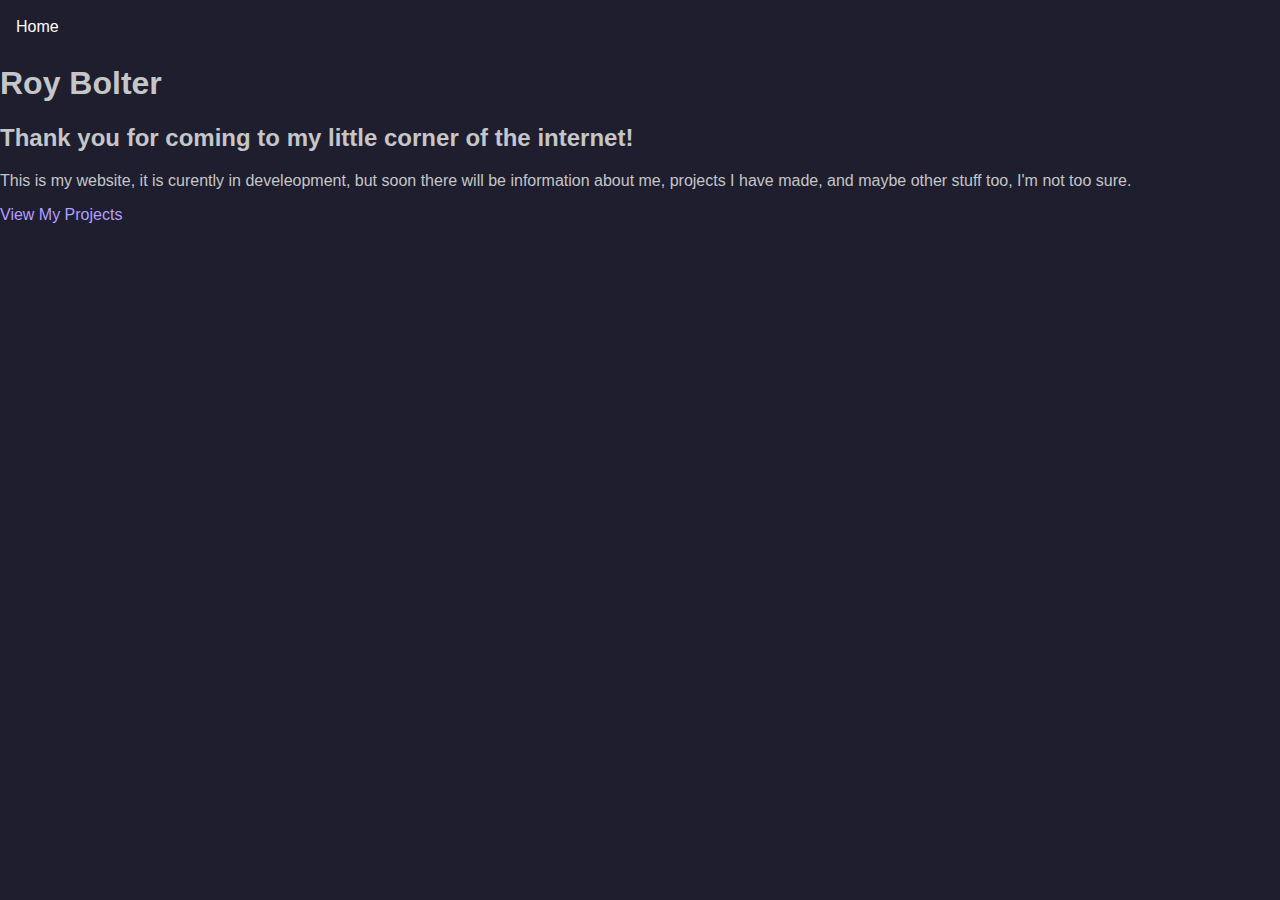
<file: Pages/index.html>
<!DOCTYPE html>
<html lang="en">
<html>
<head>
    <meta charset="UTF-8">
    <meta name="viewport" content="width=device-width, initial-scale=1.0">
    <title>Home Page</title>
    <link rel="stylesheet" type="text/css" href="../cssFiles/style.css">
</head>
<body>

<div id="global-header"></div>


    <h1>Roy Bolter</h1>
    <h2>Thank you for coming to my little corner of the internet!</h2>
    <p>This is my website, it is curently in develeopment, but soon there will be information about me,
        projects I have made, and maybe other stuff too, I'm not too sure.</p>
    <a href="projects.html">View My Projects</a>


<script src="../scripts/header.js"></script>
</body>
</html>
</file>
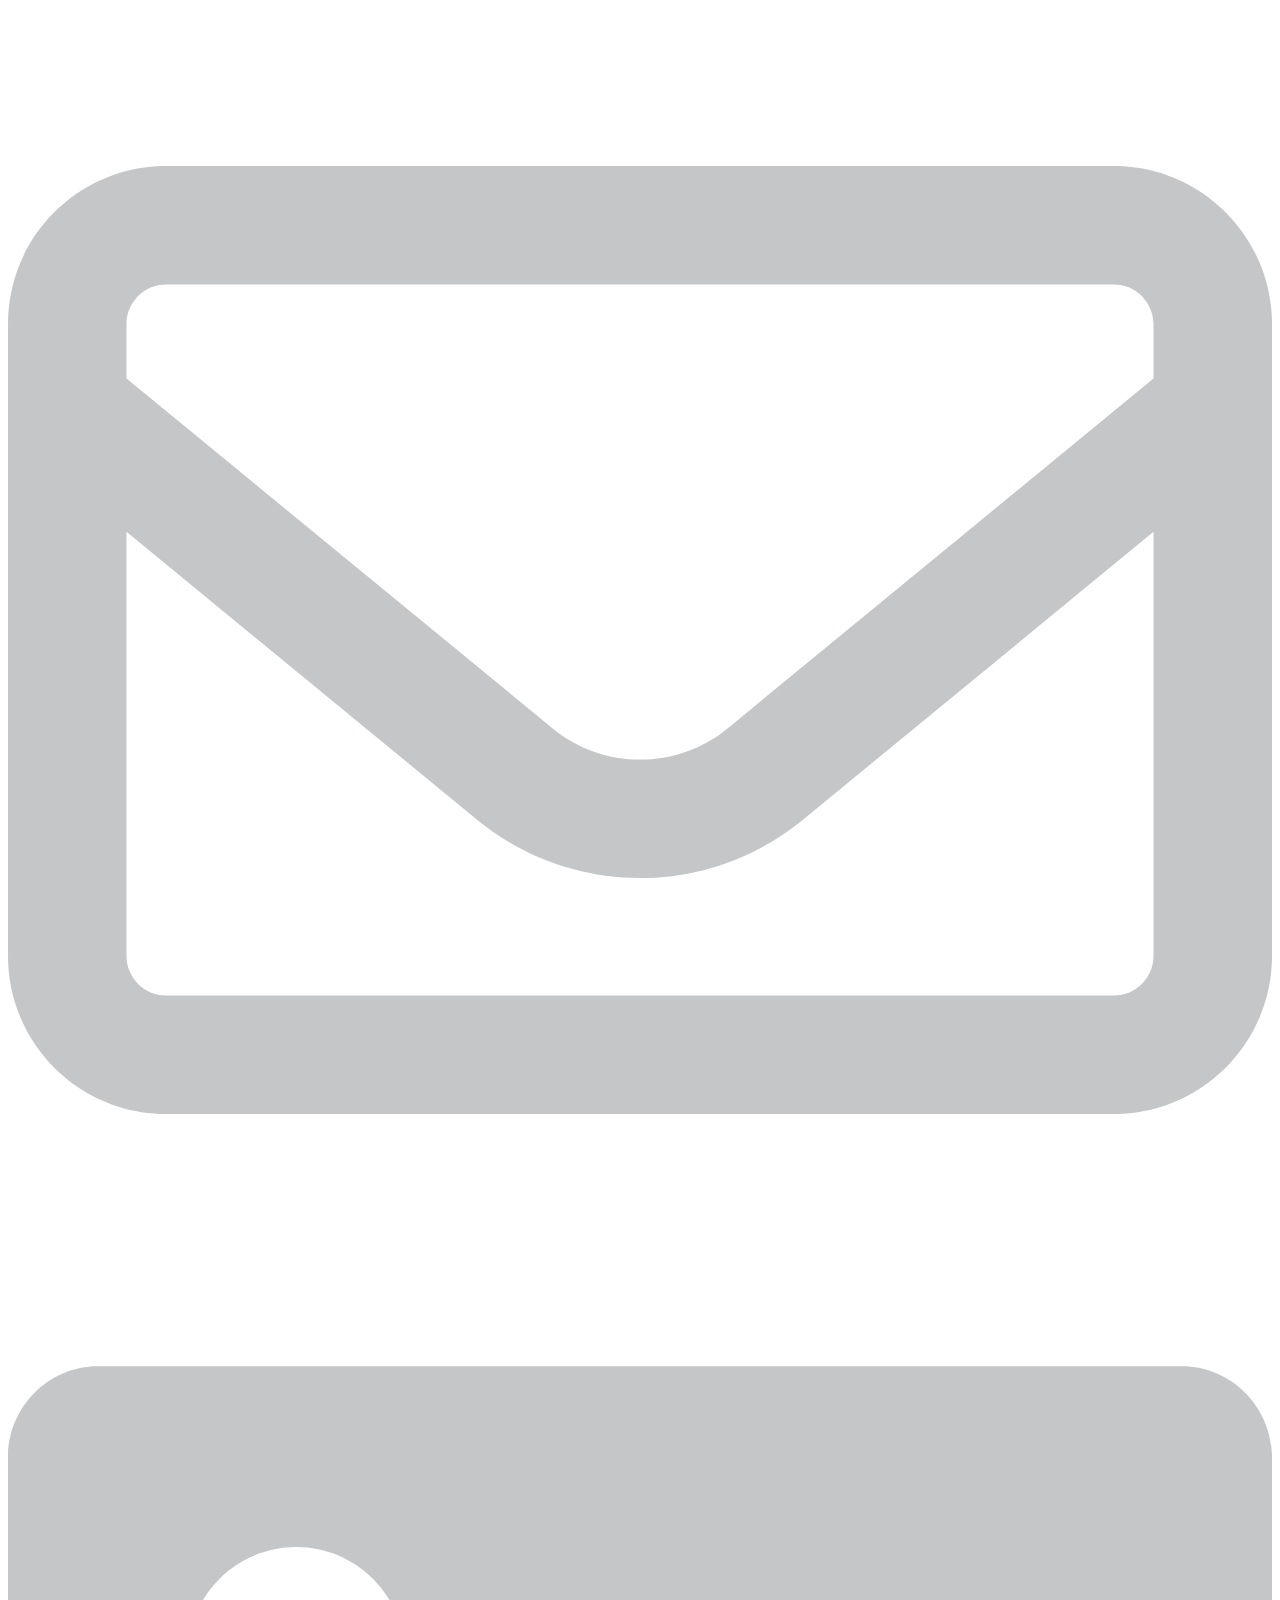
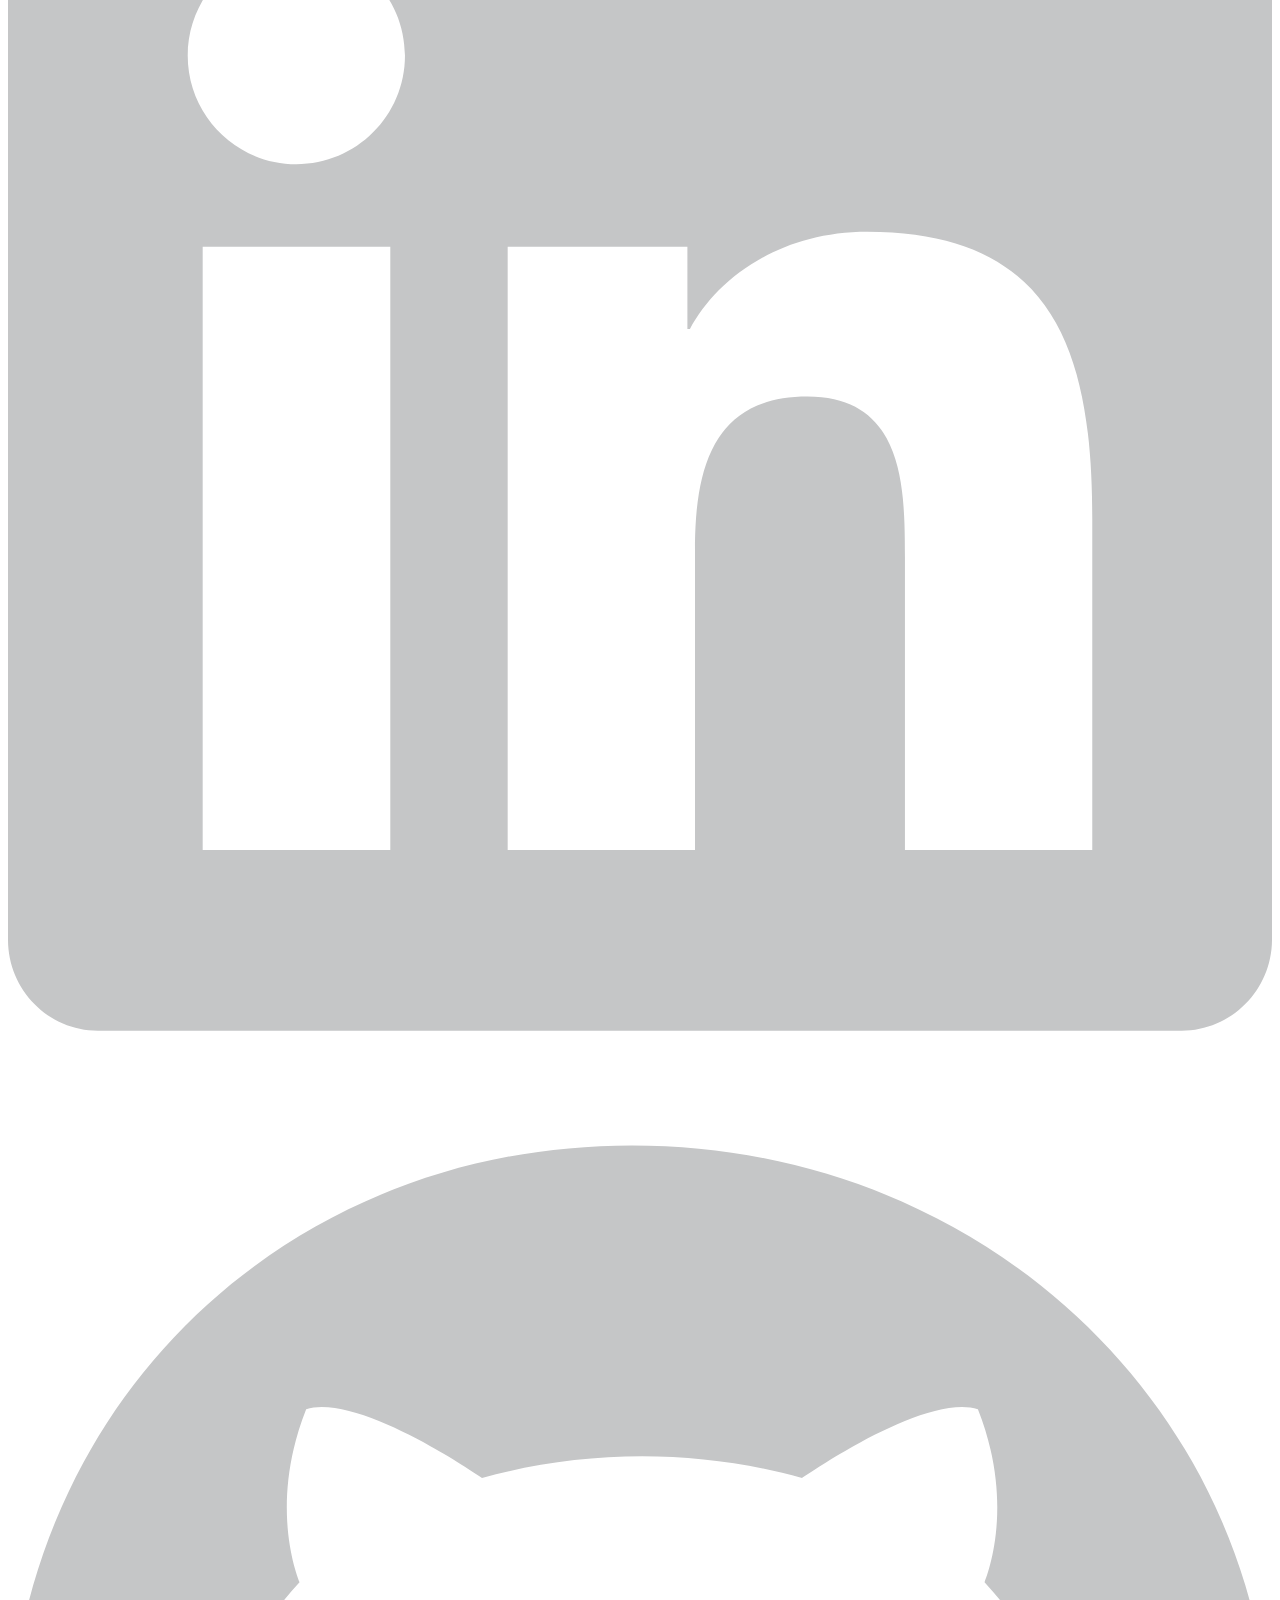
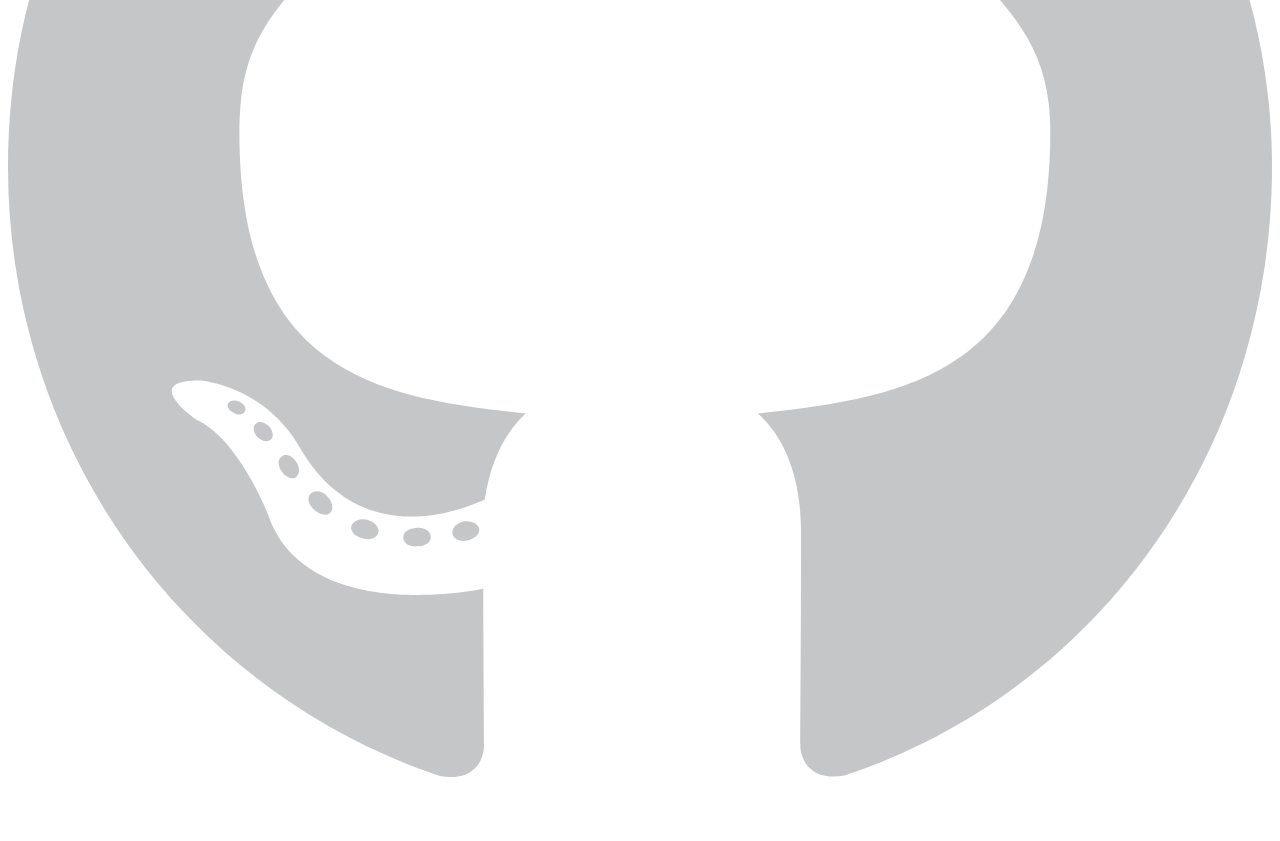
<file: footer.html>
<!DOCTYPE html>
<html lang="en">
<head>
    <meta charset="UTF-8">
    <title>Title</title>
</head>
<body>
<footer>
    <div class="contacts">
        <!-- Mail -->
        <div class="contact" onclick="window.location.href='mailto:roy@roybolter.dev';">
            <img src="icons/envelope.svg" alt="Email" title="Email">
        </div>
        <!-- LinkedIn -->
        <div class="contact" onclick="window.location.href='https://www.linkedin.com/in/roy-bolter/';">
            <img src="icons/linkedin.svg" alt="LinkedIn" title="LinkedIn">
        </div>
        <!-- GitHub -->
        <div class="contact" onclick="window.location.href='https://github.com/RoyBolter';">
            <img src="icons/github.svg" alt="GitHub" title="GitHub">
        </div>
        <!--
         !-- Resume --
        <div class="contact" onclick="window.location.href='mailto:roy@roybolter.dev';">
            <img src="icons/file.svg" alt="Resume" title="Resume">
        </div>
        -->
    </div>
</footer>
</body>
</html>
</file>
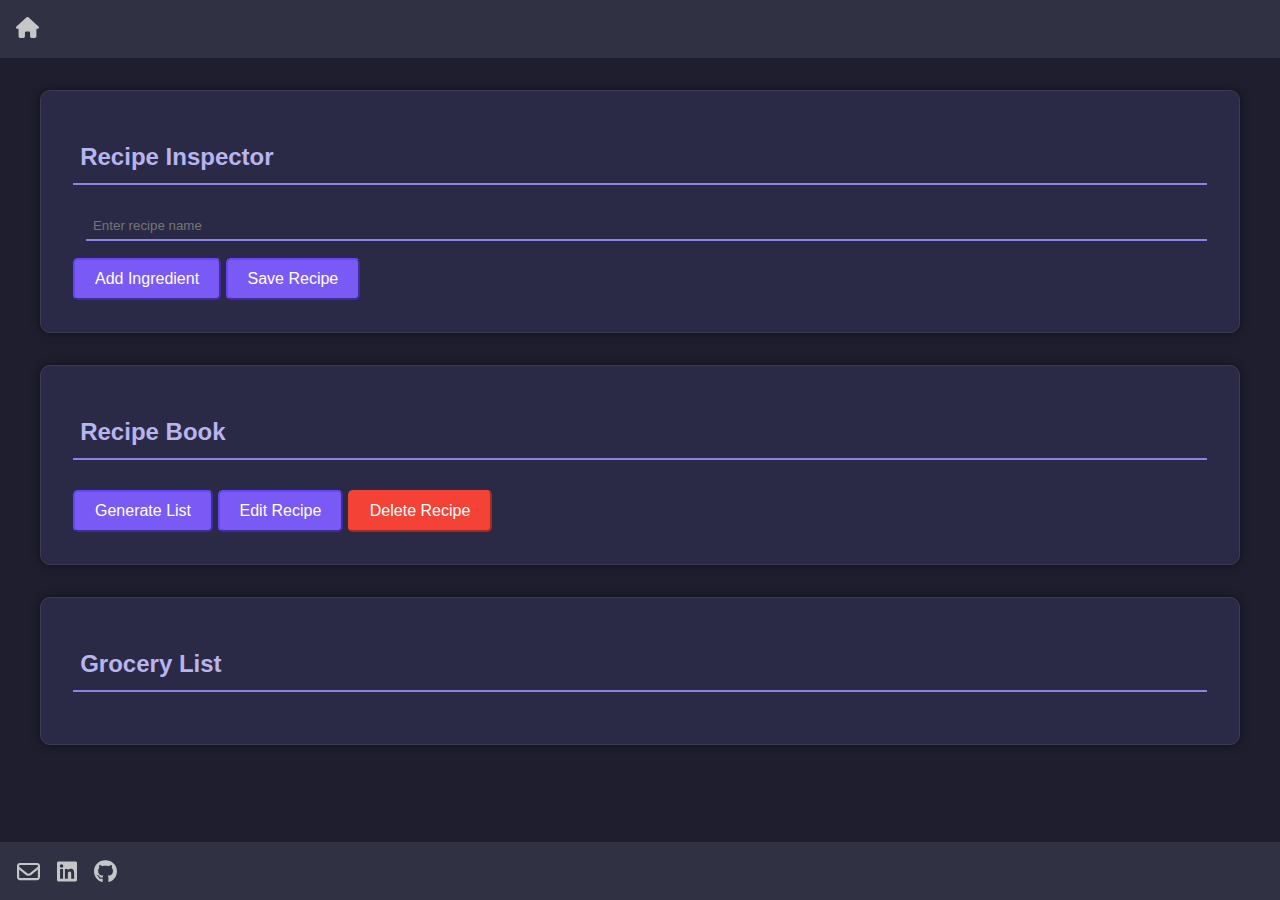
<file: groceryPlanner.html>
<!DOCTYPE html>
<html lang="en">
<head>
    <meta charset="UTF-8">
    <meta name="viewport" content="width=device-width, initial-scale=1.0">
    <title>Grocery Planner</title>
    <link rel="stylesheet" href="cssFiles/style.css">
    <script src="scripts/include.js"></script>
    <script src="scripts/groceryPlannerScript.js" defer></script>
</head>
<body>
<div data-include="header.html"></div>
<main>
    <section id="add-recipe" class="container">
        <h2>Recipe Inspector</h2>
        <form>
            <label for="recipe-name"></label><input type="text" id="recipe-name" placeholder="Enter recipe name">
            <div id="ingredient-container">
                <div class="ingredient-item hStack">
                    <!--
                    <input type="text" class="ingredient-amount" placeholder="Amount">
                    <input type="text" class="ingredient-input" placeholder="Name">
                    <input type="text" class="ingredient-category" placeholder="Category (dairy, meat, produce, etc.)">
                    -->
                </div>
            </div>
            <button id="add-ingredient" class="special-button" type="button">Add Ingredient</button>
            <button id="save-recipe" class="special-button" type="button">Save Recipe</button>
        </form>
    </section>
    <section id="recipes" class="container">
        <h2>Recipe Book</h2>
        <div id="recipe-buttons"></div>
        <button id="generate-list" class="special-button" type="button">Generate List</button>
        <button id="edit-recipe" class="special-button" type="button">Edit Recipe</button>
        <button id="delete-recipe" class="special-button red-button" type="button">Delete Recipe</button>
    </section>
    <section id="ingredient-list" class="container">
        <h2>Grocery List</h2>
        <div id="ingredient-output"></div>
    </section>
</main>
<div data-include="footer.html"></div>
</body>
</html>
</file>
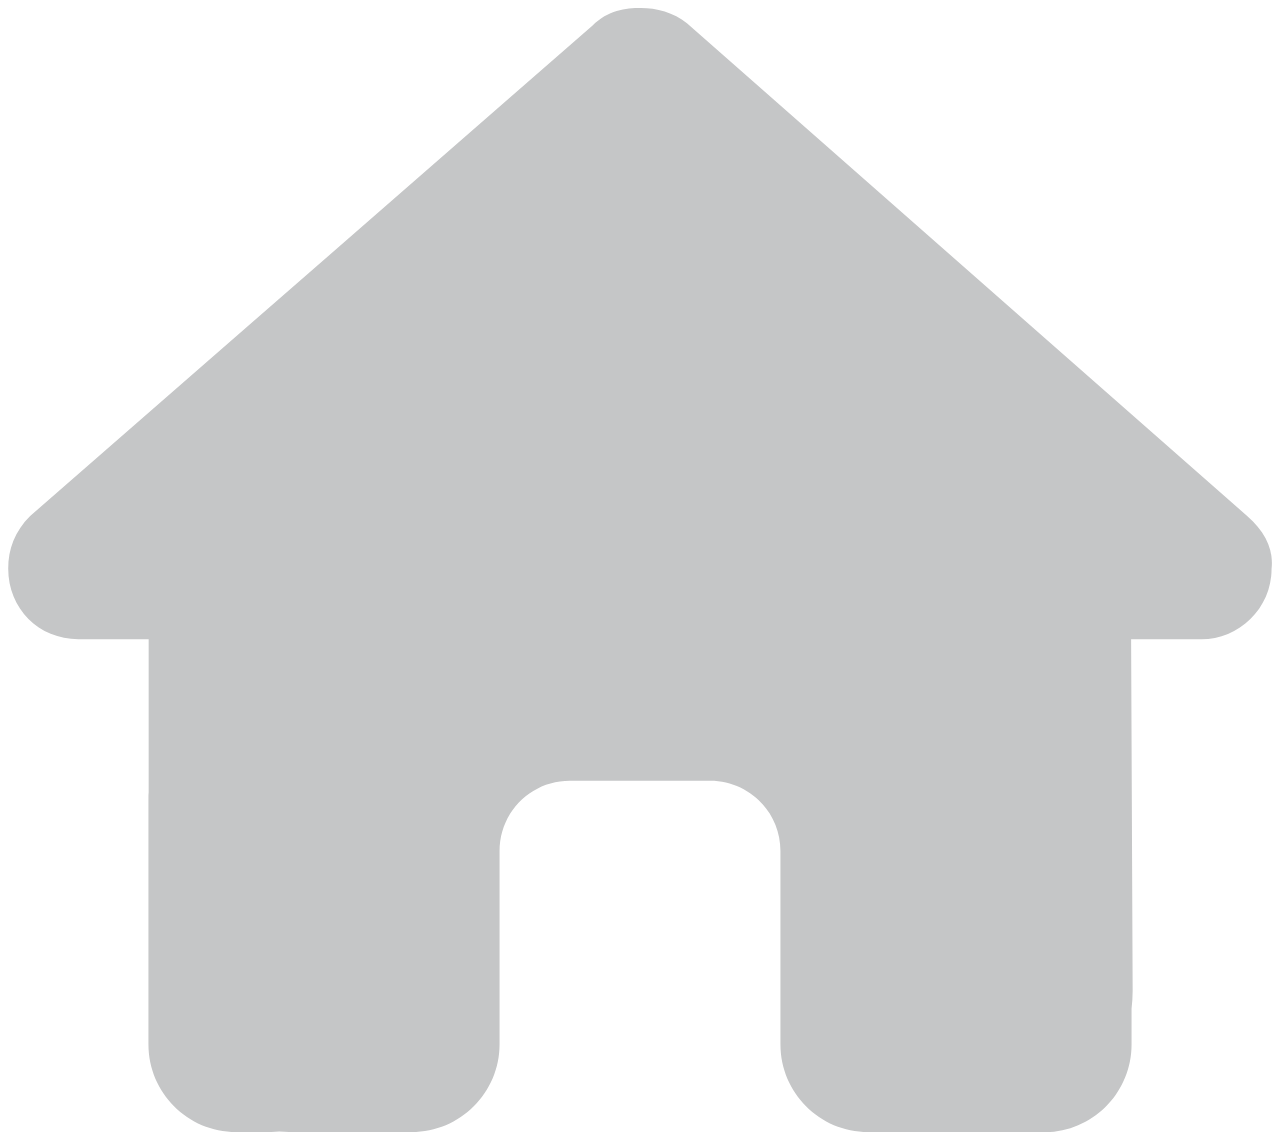
<file: header.html>
<!DOCTYPE html>
<html lang="en">
<head>
    <meta charset="UTF-8">
    <title>Title</title>
</head>
<body>
<header>
    <div class="headerItems">
        <div class="headerItem" onclick="window.location.href='index.html';">
            <img src="icons/home.svg" alt="Home" title="Home">
        </div>
    </div>
</header>
</body>
</html>
</file>
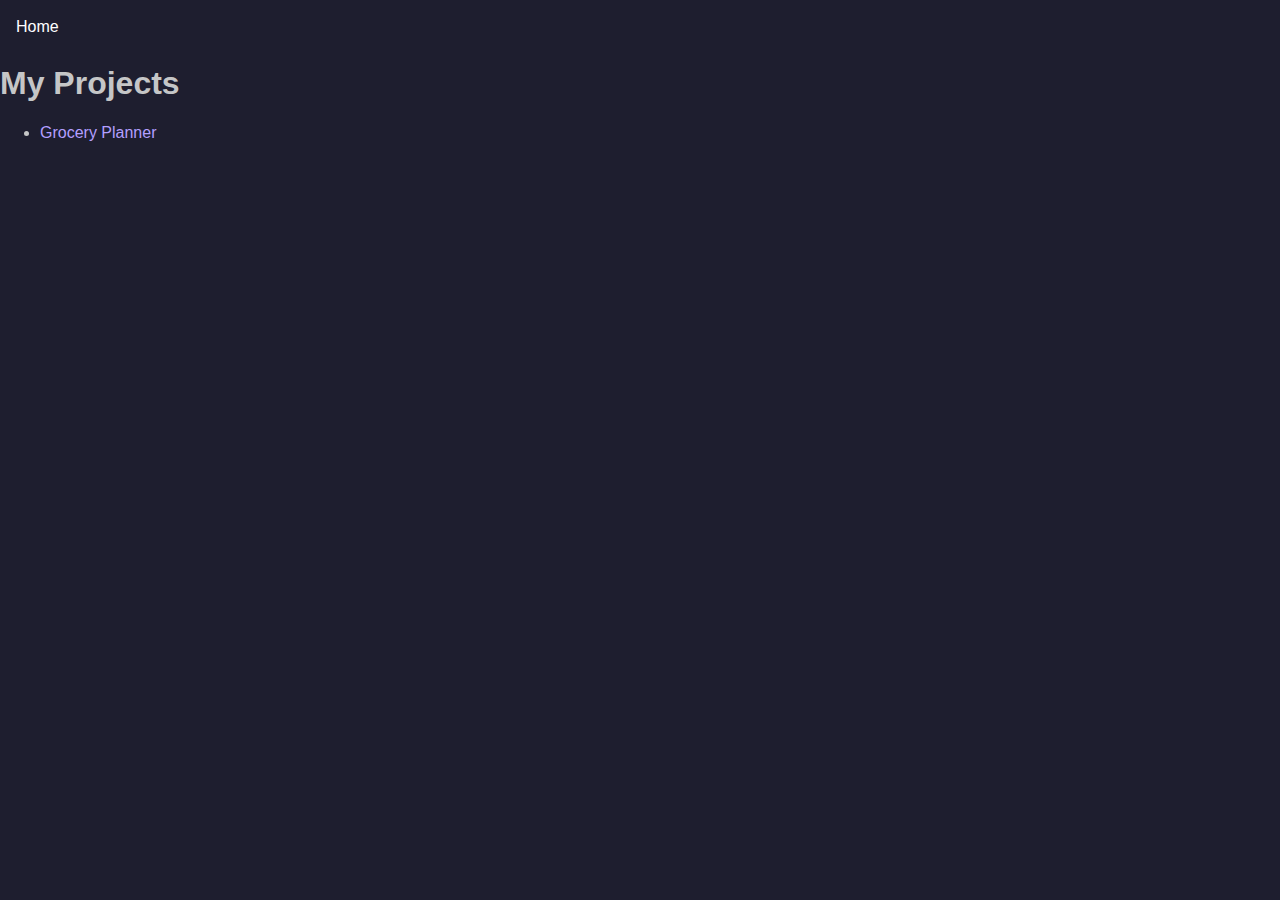
<file: projects.html>
<!DOCTYPE html>
<html lang="en">
<html>
<head>
    <meta charset="UTF-8">
    <meta name="viewport" content="width=device-width, initial-scale=1.0">
    <title>My Projects</title>
    <link rel="stylesheet" type="text/css" href="cssFiles/style.css">
</head>
<body>
    <div id="global-header"></div>


    <h1>My Projects</h1>
    <ul>
        <li><a href="groceryPlanner.html">Grocery Planner</a></li>
    </ul>

    <script src="scripts/header.js"></script>

</body>
</html>
</file>
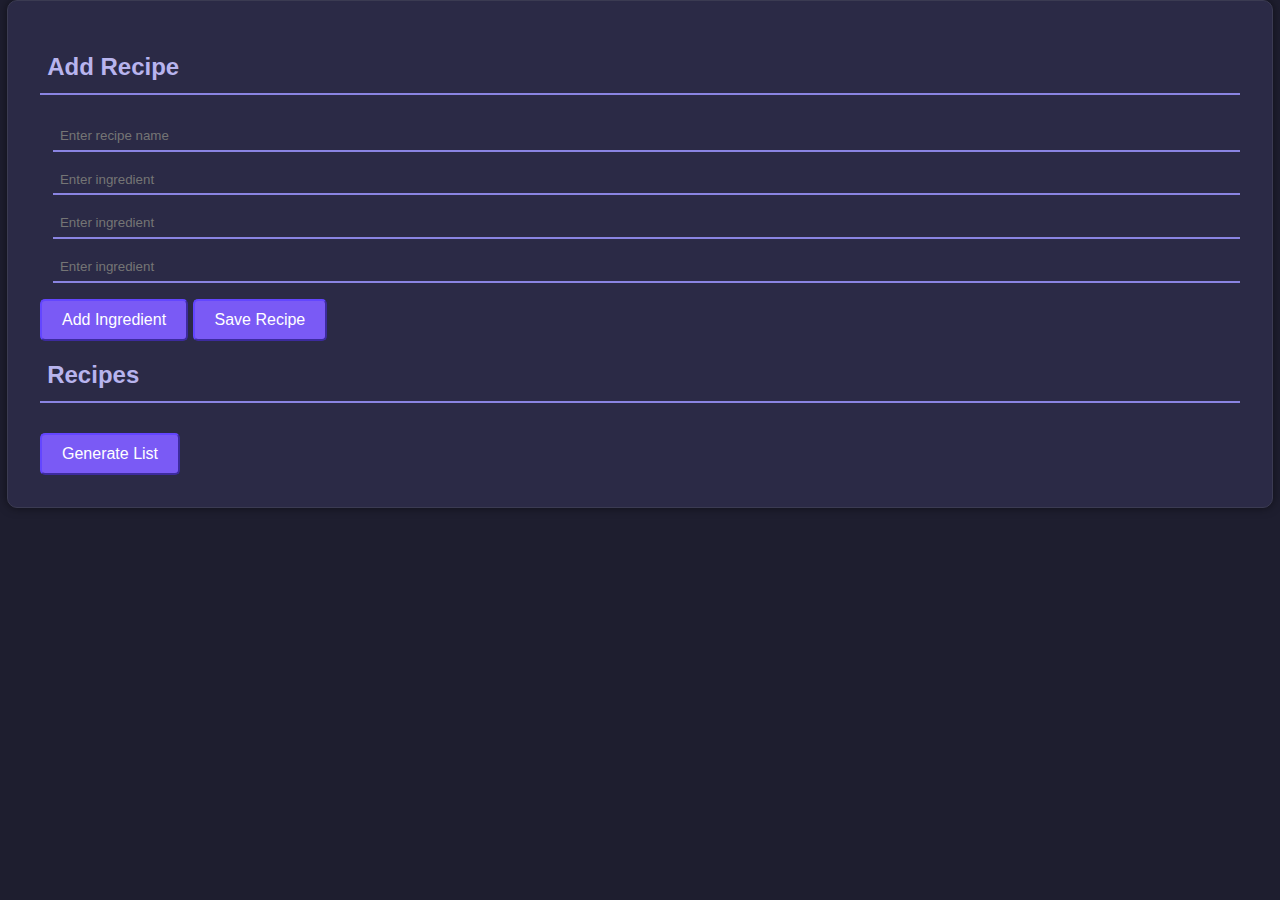
<file: Pages/groceryPlanner.html>
<!DOCTYPE html>
<html lang="en">
<head>
    <meta charset="UTF-8">
    <meta name="viewport" content="width=device-width, initial-scale=1.0">
    <title>Grocery List Planner</title>
    <link rel="stylesheet" href="../cssFiles/style.css">
</head>
<body>


<div class="container">
    <div class="input-area">
        <h2>Add Recipe</h2>
        <input type="text" id="recipe-name" placeholder="Enter recipe name">
        <div id="ingredient-container">
            <input type="text" placeholder="Enter ingredient">
            <input type="text" placeholder="Enter ingredient">
            <input type="text" placeholder="Enter ingredient">
        </div>
        <button class="special-button" id="add-ingredient">Add Ingredient</button>
        <button class="special-button" id="save-recipe">Save Recipe</button>
    </div>
    <div class="recipe-list">
        <h2>Recipes</h2>
        <div id="recipes"></div>
        <button class="special-button" id="generate-list">Generate List</button>
    </div>
</div>

<script src="../scripts/groceryPlannerScript.js"></script>
</body>
</html>
</file>
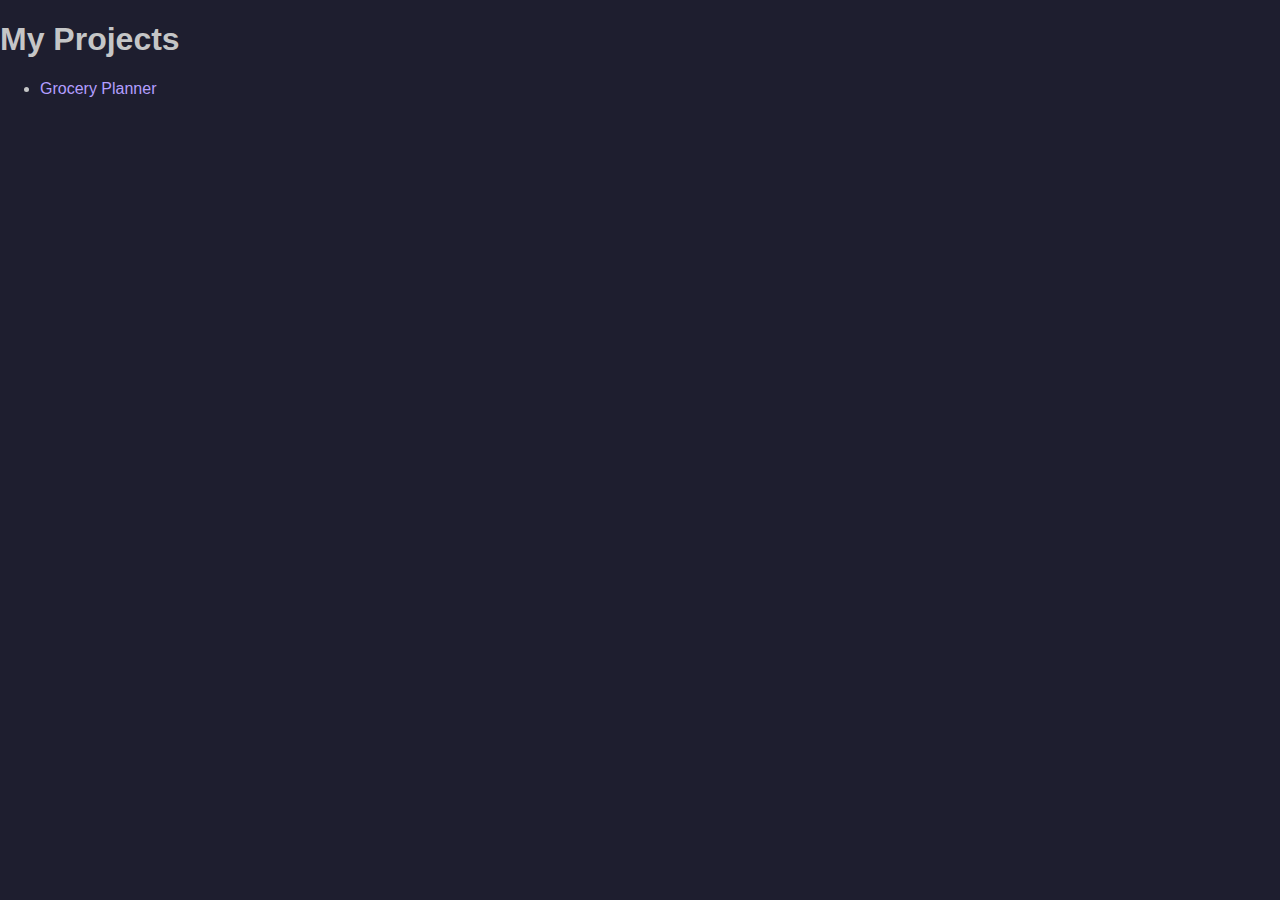
<file: Pages/projects.html>
<!DOCTYPE html>
<html lang="en">
<html>
<head>
    <meta charset="UTF-8">
    <meta name="viewport" content="width=device-width, initial-scale=1.0">
    <title>My Projects</title>
    <link rel="stylesheet" type="text/css" href="../cssFiles/style.css">
</head>
<body>

    <h1>My Projects</h1>
    <ul>
        <li><a href="groceryPlanner.html">Grocery Planner</a></li>
    </ul>

</body>
</html>
</file>
<file: cssFiles/style.css>
body, html {
    margin: 0;
    padding: 0;
    font-family: "Arial", sans-serif;
    background-color: #1e1e2f;
    color: #c5c6c7;
}

header {
    background-color: #313144;
    color: #fff;
    padding: 1em 0;
    text-align: left;
    padding-left: 1em;
}

.header button {
    background: none;
    border: none;
    color: #fff;
    cursor: pointer;
    font-size: 1em;
    padding: 0.5em 1em;
}

main {
    padding: 2em;
    max-width: 1200px;
    margin: 0 auto;
}

.container {
    background-color: #2B2A46;
    border: 1px solid #3b3b52;
    border-radius: 10px;
    padding: 2em;
    margin-bottom: 2em;
    box-shadow: 0 0 10px rgba(0, 0, 0, 0.5);
    max-width: 1200px;
    margin-left: auto;
    margin-right: auto;
}

.container h2 {
    color: #B8B4EE;
    border-bottom: 2px solid #8a84e2;
    padding-bottom: 0.5em;
    padding-left: 0.3em;
}

.highlight-container {
    display: flex;
    flex-wrap: wrap;
    justify-content: space-around;
}

.highlight {
    cursor: pointer;
    background-color: #313144;
    border: 1px solid #212134;
    border-radius: 5px;
    padding: 1em;
    box-shadow: 0 0 10px rgba(0, 0, 0, 0.5);
    text-align: center;
    flex: 1 1 calc(33.333% - 20px);
    margin: 10px;
}

.highlight:hover {
    background-color: #33344D;
}

.highlight h3 {
    margin-top: 0;
    color: #c5c6c7;
}

footer {
    background-color: #313144;
    color: #fff;
    text-align: center;
    padding: 1em 0;
    position: fixed;
    bottom: 0;
    width: 100%;
}

input[type="text"] {
    width: calc(100% - 2em);
    padding: 0.5em;
    margin: 0.5em 1em;
    border: none;
    border-bottom: 2px solid #8a84e2;
    background-color: #2B2A46;
    color: #c5c6c7;
}

input[type="text"]:focus {
    outline: none;
    border-bottom: 2px solid #6c63ac;
}

button {
    padding: 10px 20px;
    border-radius: 5px;
    font-size: 16px;
    cursor: pointer;
    transition: background-color 0.3s, opacity 0.2s;
    margin-top: 10px;
}

.special-button {
    background-color: #7a5af5;
    color: white;
    border-color: #5e43f3;
}

.regular-button {
    background-color: #282828;
    color: white;
    border-color: #575757;
}

.regular-button.selected {
    background-color: #9191f8;
    color: white;
    border-color: #7a5af5;
}

button:hover {
    opacity: 0.9;
}

@media (max-width: 768px) {
    .highlight {
        flex: 1 1 100%;
    }
}

.hStack {
    display: flex;
    align-items: center;
    gap: 10px;
}

.ingredient-amount {
    max-width: 50px;
}

#ingredient-list {
    border-radius: 10px;
    padding: 2em;
    margin-top: 2em;
    box-shadow: 0 0 10px rgba(0, 0, 0, 0.5);
}

#ingredient-list h3 {
    color: #8a84e2;
    border-bottom: 2px solid #8a84e2;
    padding-bottom: 0.5em;
}

#ingredient-list ul {
    list-style: none;
    padding-left: 0;
}

#ingredient-list li {
    margin: 0.5em 0;
}

.red-button {
    background-color: #f44336;
    color: white;
    border-color: #f44336;
}

.red-button:hover {
    background-color: #d32f2f;
}

.languages {
    display: flex;
    flex-wrap: wrap;
    gap: 1vw;
    justify-content: center;
}

.language {
    display: flex;
    align-items: center;
    justify-content: center;
    width: 5vw;
    height: 5vw;
    overflow: hidden;
}

.language img {
    max-width: 90%;
    max-height: 90%;
    object-fit: contain;
}

.language img:hover {
    transform: scale(1.1);
}

a:link {
    color: #B39FFF;
    text-decoration: none;
}

a:visited {
    color: #B39FFF;
    text-decoration: none;
}

a:hover {
    color: #B39FFF;
    text-decoration: underline;
}



.contacts {
    display: flex;
    flex-wrap: wrap;
    gap: 1vw;
    justify-content: left;
    padding-left: 1em;
}

.contact {
    display: flex;
    align-items: center;
    justify-content: center;
    width: 2vw;
    height: 2vw;
    overflow: hidden;
}

.contact img {
    max-width: 90%;
    max-height: 90%;
    object-fit: contain;
}

.contact img:hover {
    transform: scale(1.1);
}

.headerItems {
    display: flex;
    flex-wrap: wrap;
    gap: 2vw;
    justify-content: left;
}

.headerItem {
    display: flex;
    width: 2vw;
    height: 2vw;
    overflow: hidden;
}

.headerItem img {
    max-width: 90%;
    max-height: 90%;
    object-fit: contain;
    height: auto;
}

.headerItem img:hover {
    transform: scale(1.1);
}

@media (max-width: 1024px) {
    body, html {
        font-size: 18px;
    }

    .headerItem {
        width: 6vw;
        height: 6vw;
    }

    .headerItem img {
        max-width: 90%;
        max-height: 90%;
    }

    .contact {
        width: 6vw;
        height: 6vw;
    }

    .contact img {
        max-width: 90%;
        max-height: 90%;
    }
}

@media (max-width: 600px) {
    body, html {
        font-size: 14px;
    }

    .headerItem {
        width: 5vw;
        height: 5vw;
    }

    .headerItem img {
        max-width: 90%;
        max-height: 90%;
    }

    .contact {
        width: 5vw;
        height: 5vw;
    }

    .contact img {
        max-width: 90%;
        max-height: 90%;
    }
}

.map {
    color: black;
}
</file>
